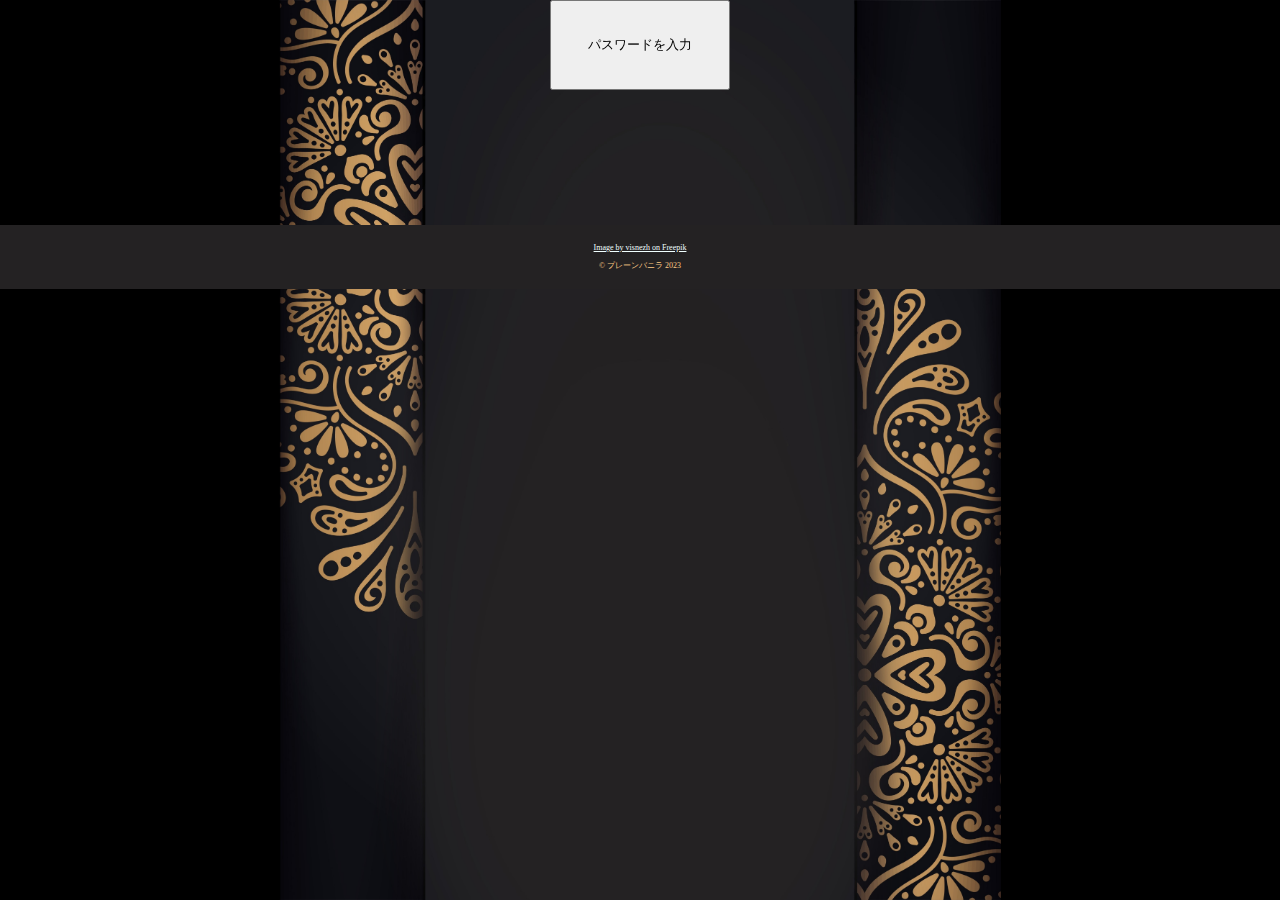
<file: index.html>
<!DOCTYPE html>
<html lang="ja">
<head>
    <script src="index.js"></script>
    <meta charset="UTF-8">
    <meta http-equiv="X-UA-Compatible" content="IE=edge">
    <meta name="viewport" content="width=device-width, initial-scale=1.0">
    <title>四柱推命</title>
    <link rel="stylesheet" href="css/style.css">
</head>
<body>
    <div class="board">
        <div class="none">
            <div class="button_wrapper">
                <input class="pass_button" type="button" value="パスワードを入力" onclick="gate();">
            </div>
        </div>
        <div class="bottom">
        </div>
    </div>
</body>
<footer>
    <p><a href="https://www.freepik.com/author/visnezh">Image by visnezh on Freepik</a>
    <p> © プレーンバニラ 2023 </p>
</footer>
</html>
</file>
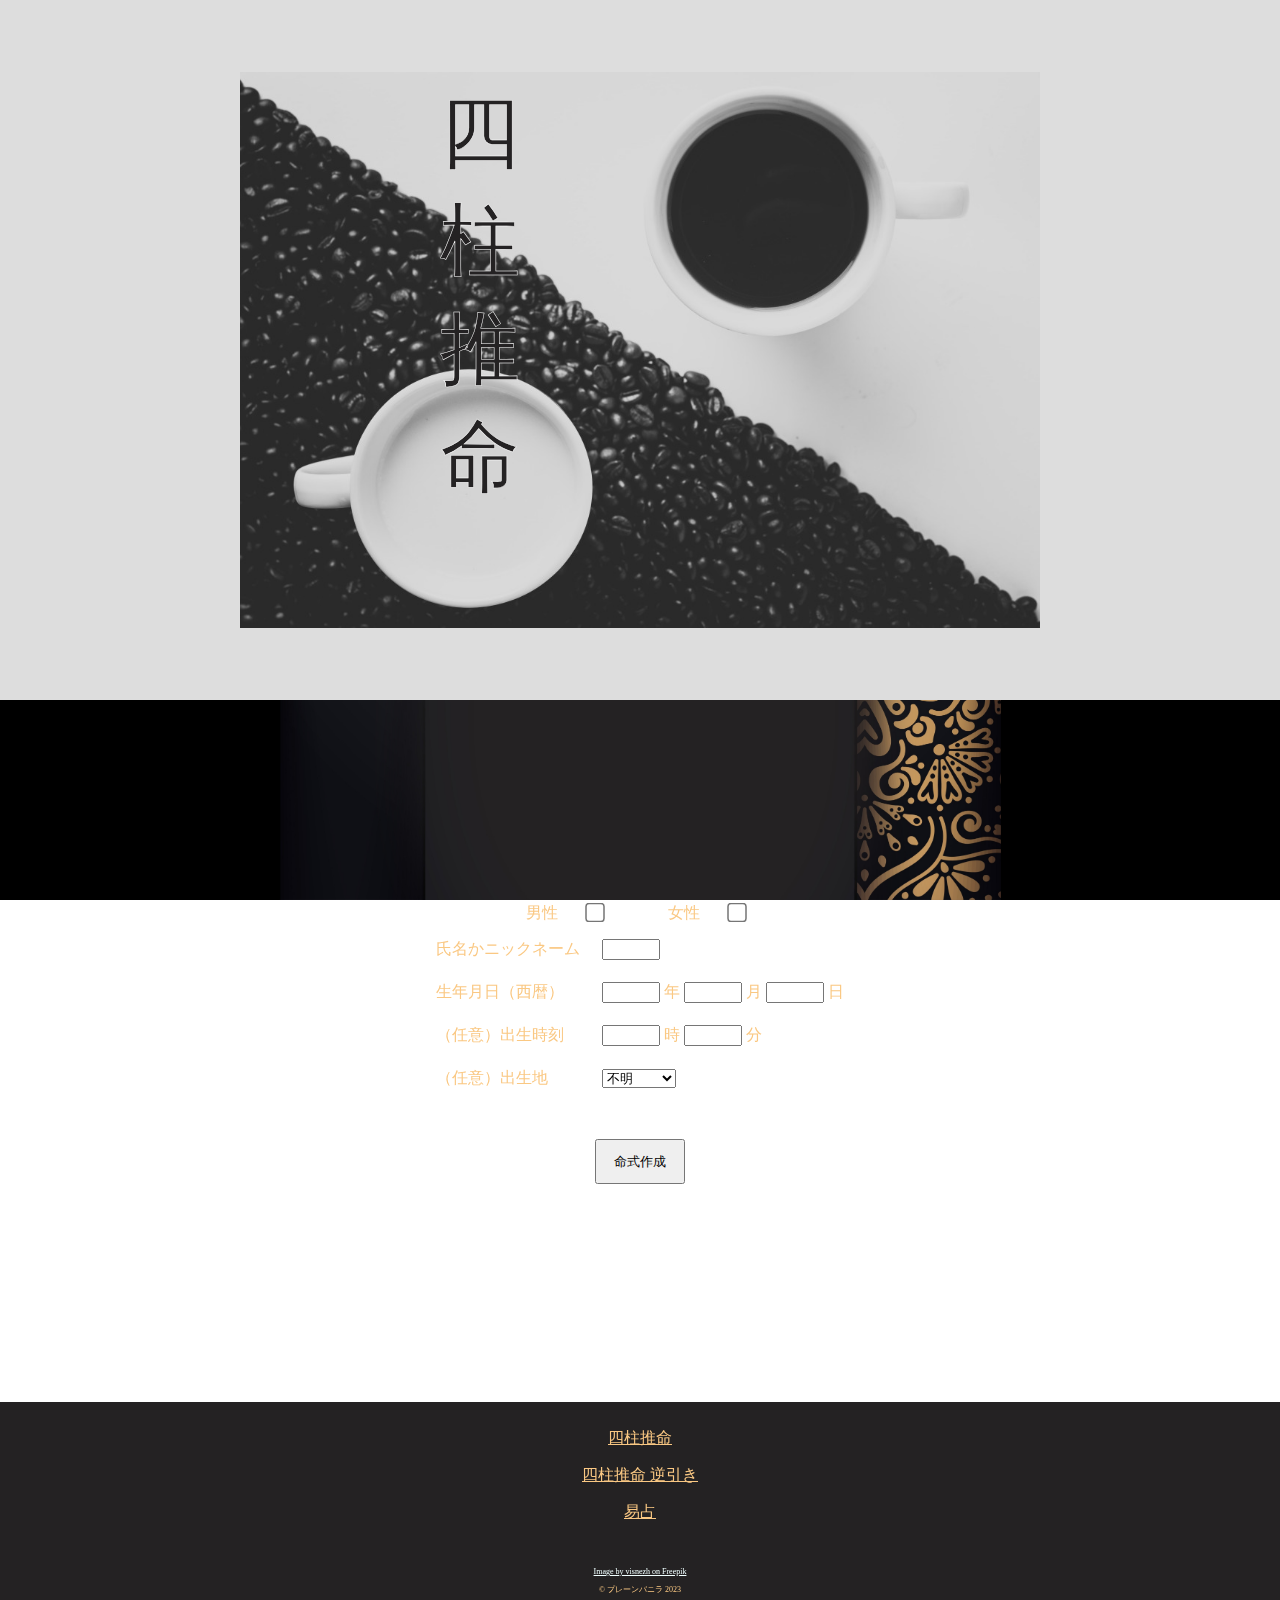
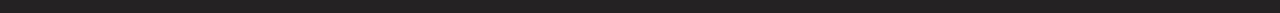
<file: 4chu.html>
<!DOCTYPE html>
<html lang="ja">
<head>
    <script src="4chu.js"></script>
    <meta charset="UTF-8">
    <meta http-equiv="Cache-Control" content="no-store">
    <meta name="viewport" content="width=device-width, initial-scale=1.0">
    <title>四柱推命</title>
    <link rel="stylesheet" href="css/style.css">
</head>
<body>
    <div class="title_image">
        <div class="title">
            <a href="4chu.html">四<BR>柱<BR>推<BR>命</a>
        </div>
    </div>    
    <div class="board">
        <form action="4chu_meishiki.html" method="GET">
                <div class="select">
                    <div>
                        <table>
                            <tr>
                                <td>
                                    <label for="male"> 男性　 </label>
                                </td>
                                <td>
                                    <input type="checkbox" id="male" name="male" onclick="maleClick();">
                                </td>
                                <td> 　　 </td>
                                <td>
                                    <label for="female"> 女性　 </label>   
                                </td>
                                <td>
                                    <input type="checkbox" id="female" name="female" onclick="femaleClick();">
                                </td>
                            </tr>
                        </table>
                    </div>
                </div>
                <table class="inputs">
                    <tr>
                        <td>
                            氏名かニックネーム
                        </td>
                        <td align="left">
                            <input size="9" type="text" id="username" name="username">
                        </td>
                    </tr>
                    <tr>
                        <td>
                            生年月日（西暦）
                        </td>
                        <td align="left">
                            <input type="number" name="year" id="year">
                            年
                            <input type="number" name="month" id="month">
                            月
                            <input type="number" name="day" id="day">
                            日
                        </td>
                    </tr>
                    <tr>
                        <td>
                            （任意）出生時刻
                        </td>
                        <td align="left">
                            <input type="number" name="hour" id="hour">
                            時
                            <input type="number" name="minute" id="minute">
                            分
                        </td>
                    </tr>
                    <tr> 
                        <td>
                            （任意）出生地
                        </td>
                        <td>                        
                            <select name="todohuken" id="todohuken">
                                <option value="不明">不明</option>
                                <option value="東京都">東京都</option>
                                <option value="北海道">北海道</option>
                                <option value="青森県">青森県</option>
                                <option value="岩手県">岩手県</option>
                                <option value="宮城県">宮城県</option>
                                <option value="秋田県">秋田県</option>
                                <option value="山形県">山形県</option>
                                <option value="福島県">福島県</option>
                                <option value="茨城県">茨城県</option>
                                <option value="栃木県">栃木県</option>
                                <option value="群馬県">群馬県</option>
                                <option value="埼玉県">埼玉県</option>
                                <option value="千葉県">千葉県</option>
                                <option value="神奈川県">神奈川県</option>
                                <option value="新潟県">新潟県</option>
                                <option value="富山県">富山県</option>
                                <option value="石川県">石川県</option>
                                <option value="福井県">福井県</option>
                                <option value="山梨県">山梨県</option>
                                <option value="長野県">長野県</option>
                                <option value="岐阜県">岐阜県</option>
                                <option value="静岡県">静岡県</option>
                                <option value="愛知県">愛知県</option>
                                <option value="三重県">三重県</option>
                                <option value="滋賀研">滋賀県</option>
                                <option value="京都府">京都府</option>
                                <option value="大阪府">大阪府</option>
                                <option value="兵庫県">兵庫県</option>
                                <option value="奈良県">奈良県</option>
                                <option value="和歌山県">和歌山県</option>
                                <option value="鳥取県">鳥取県</option>
                                <option value="島根県">島根県</option>
                                <option value="岡山県">岡山県</option>
                                <option value="広島県">広島県</option>
                                <option value="山口県">山口県</option>
                                <option value="徳島県">徳島県</option>
                                <option value="香川県">香川県</option>
                                <option value="愛媛県">愛媛県</option>
                                <option value="高知県">高知県</option>
                                <option value="福岡県">福岡県</option>
                                <option value="佐賀県">佐賀研</option>
                                <option value="長崎県">長崎県</option>
                                <option value="熊本県">熊本県</option>
                                <option value="大分県">大分県</option>
                                <option value="宮崎県">宮崎県</option>
                                <option value="鹿児島県">鹿児島県</option>
                                <option value="沖縄県">沖縄県</option>
                            </select>
                        </td>
                    </tr>
                </table>
                <div class="meishiki_button_wrapper">
                    <BR> 
                    <button type="make" class="meishiki_button" onclick="return make_meishiki();"> 命式作成 </button>
                    <BR><BR>
                </div>
        </form>
    </div>
</body>
<div class="others">
    <p><a href="4chu.html">四柱推命</a>
        <p><a href="4chu_reverse_search.html">四柱推命 逆引き</a>
        <p><a href="eki.html">易占</a>
    </div>
<footer>
    <p><a href="https://www.freepik.com/author/visnezh">Image by visnezh on Freepik</a>
    <p> © プレーンバニラ 2023 </p>
</footer>
</html>
</file>
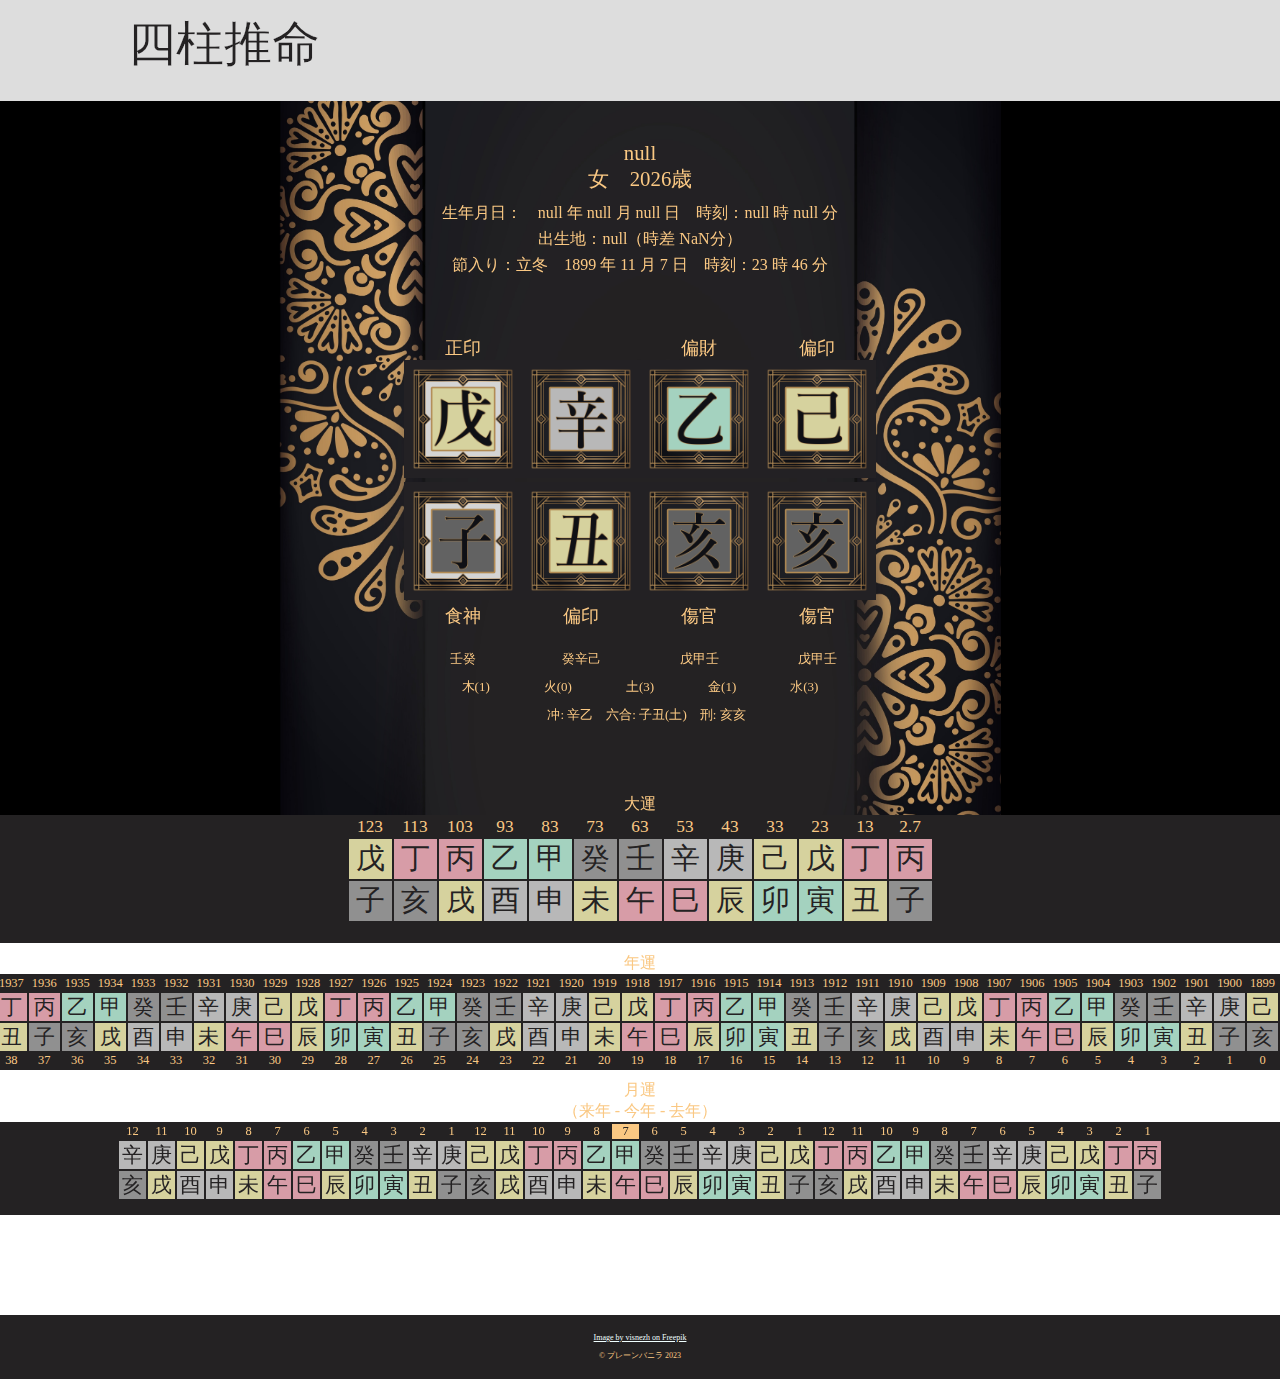
<file: 4chu_meishiki.html>
<!DOCTYPE html>
<html lang="ja">
<head>
    <script src="4chu_meishiki.js"></script>
    <meta charset="UTF-8">
    <meta http-equiv="Cache-Control" content="no-store">
    <meta name="viewport" content="width=device-width, initial-scale=1.0">
    <title>四柱推命</title>
    <link rel="stylesheet" href="css/style.css">
</head>
<body>
    <div class="board">
        <div class="head_band">
            <div class="small_title" onclick="click_title()">
                <a href="4chu.html">四柱推命</a>
            </div>
        </div>
        <div class="result">
            <div class="username">
                <p id="username">エラー</p>
            </div>
            <div class="birth">
                <p id="birthtime">JavaScriptが有効ではありません。<br>設定でJavaScriptを有効にしてください。</p>
            </div>
            <div class="birth_prefecture">
                <p id="birth_prefecture"></p>
            </div>
            <div class="setsuiri">
                <p id="setsuiri"></p>
            </div>
            <div class="meishiki">
                <table class="meishiki_table">
                    <div class="tenkan_tsuhensei">
                        <tr>
                            <td>
                                <div class="jikan_tsuhensei" id="jikan_tsuhensei"></div>
                            </td>
                            <td>
                                <div id="nikkan_tsuhensei"></div>
                            </td>
                            <td>
                                <div class="gekkan_tsuhensei" id="gekkan_tsuhensei"></div>
                            </td>
                            <td>
                                <div class="nenkan_tsuhensei" id="nenkan_tsuhensei"></div>
                            </td>
                        </tr>
                    </div>
                    <tr>
                        <td>
                            <img id="jikan" name="jikan">
                        </td>
                        <td>
                            <img id="nikkan" name="nikkan">
                        </td>
                        <td>
                            <img id="gekkan" name="gekkan">
                        </td>
                        <td>
                            <img id="nenkan" name="nenkan">
                        </td>
                    </tr>
                    <tr>
                        <td>
                            <img id="jishi" name="jishi">
                        </td>
                        <td>
                            <img id="nisshi" name="nisshi">
                        </td>
                        <td>
                            <img id="gesshi" name="gesshi">
                        </td>
                        <td>
                            <img id="nenshi" name="nenshi">
                        </td>
                    </tr>
                    <div class="chishi_tsuhensei">
                        <tr>
                            <td>
                                <div class="jishi_tsuhensei" id="jishi_tsuhensei"></div>
                            </td>
                            <td>
                                <div class="nitshi_tsuhensei" id="nitshi_tsuhensei"></div>
                            </td>
                            <td>
                                <div class="getshi_tsuhensei" id="getshi_tsuhensei"></div>
                            </td>
                            <td>
                                <div class="nenshi_tsuhensei" id="nenshi_tsuhensei"></div>
                            </td>
                        </tr>
                    </div>
                    <div class="zokan">
                        <tr>
                            <td>
                                <div class="outer_jishi_zokan">
                                    <div class="jishi_zokan" id="jishi_zokan"></div>
                                </div>
                            </td>
                            <td>
                                <div class="outer_nitshi_zokan">
                                    <div class="nitshi_zokan" id="nitshi_zokan"></div>
                                </div>
                            </td>
                            <td>
                                <div class="outer_getshi_zokan">
                                    <div class="getshi_zokan" id="getshi_zokan"></div>
                                </div>
                            </td>
                            <td>
                                <div class="outer_nenshi_zokan">
                                    <div class="nenshi_zokan" id="nenshi_zokan"></div>
                                </div>
                            </td>
                        </tr>
                    </div>
                </table>
                <div class="gogyo">
                    <table>
                        <tr>
                            <td>
                                <div id="moku"></div>
                            </td>
                            <td>
                                <div id="ka"></div>
                            </td>
                            <td>
                                <div id="do"></div>
                            </td>
                            <td>
                                <div id="kin"></div>
                            </td>
                            <td>
                                <div id="sui"></div>
                            </td>
                        </tr>
                    </table>
                </div>
                <div class="go_chu_kei" id="go_chu_kei">
                </div>
            </div>
            <div class="daiun_board">
                大運
                <div class="daiun_body" id="daiun_body">
                </div>
            </div>
            <div class="nenun_board">
                年運
                <div class="nenun_body" id="nenun_body">
                </div>
            </div>
            <div class="getsuun_board">
                月運<br>
                （来年 - 今年 - 去年）
                <div class="getsuun_body" id="getsuun_body">
                </div>
            </div>
        </div>
    </div>
</body>
<footer>
    <p><a href="https://www.freepik.com/author/visnezh">Image by visnezh on Freepik</a>
    <p> © プレーンバニラ 2023 </p>
</footer>
</html>
</file>
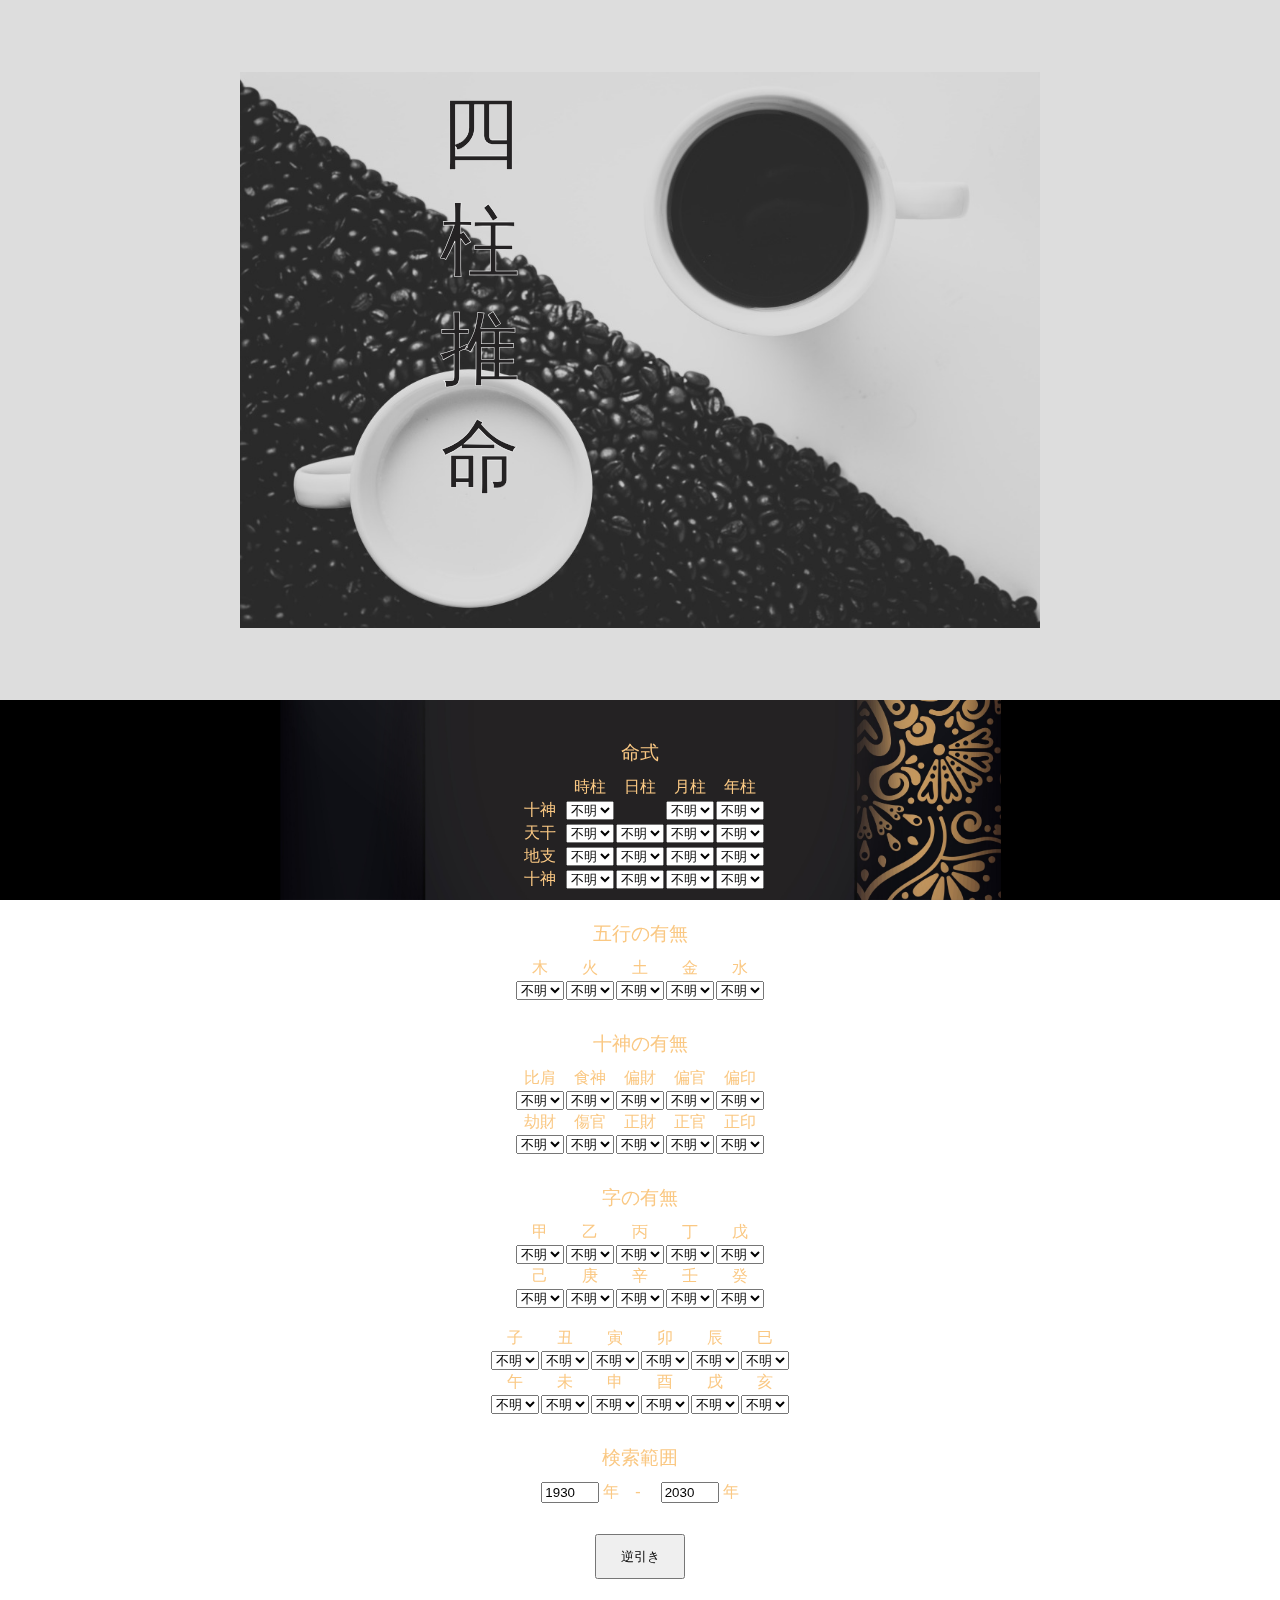
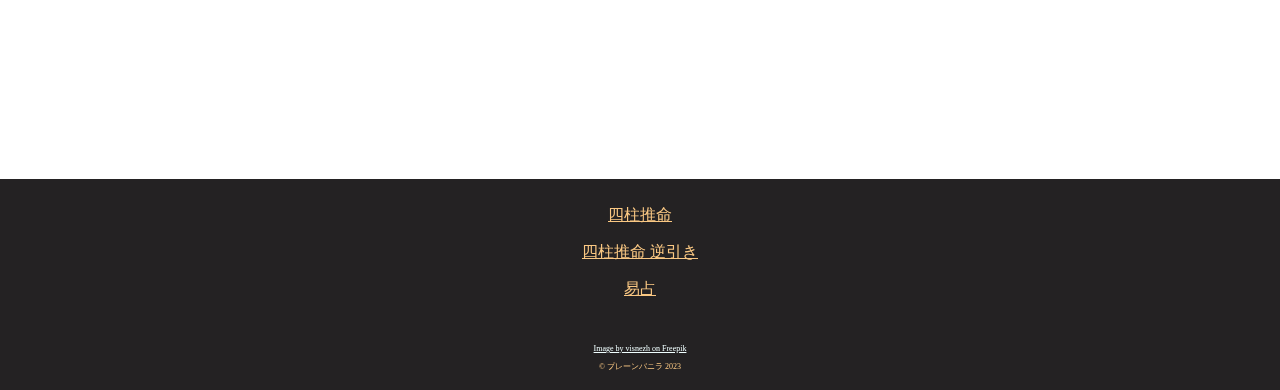
<file: 4chu_reverse_result.html>
<!DOCTYPE html>
<html lang="ja">
<head>
    <script src="4chu_reverse_result.js"></script>
    <meta charset="UTF-8">
    <meta http-equiv="Cache-Control" content="no-store">
    <meta name="viewport" content="width=device-width, initial-scale=1.0">
    <title>四柱推命</title>
    <link rel="stylesheet" href="css/style.css">
</head>
<body>
    <div class="board">
        <div class="head_band">
            <div class="small_title" onclick="click_title()">
                <a href="4chu.html">四柱推命</a>
            </div>
        </div>
        <div class="reverse_result">
            <p id="birthdate_p">エラー</p>
            <div class="range" id="range"></div>
            <div class="birthdate" id="birthdate">
                JavaScriptが有効ではありません。<BR>
                ブラウザの設定でJavaScriptを有効にしてください。
            </div>
        </div>
    </div>
</body>
<div class="others">
    <p><a href="4chu.html">四柱推命</a>
    <p><a href="4chu_reverse_search.html">四柱推命 逆引き</a>
    <p><a href="eki.html">易占</a>
</div>
<footer>
    <p><a href="https://www.freepik.com/author/visnezh">Image by visnezh on Freepik</a>
    <p> © プレーンバニラ 2023 </p>
</footer>
</html>
</file>
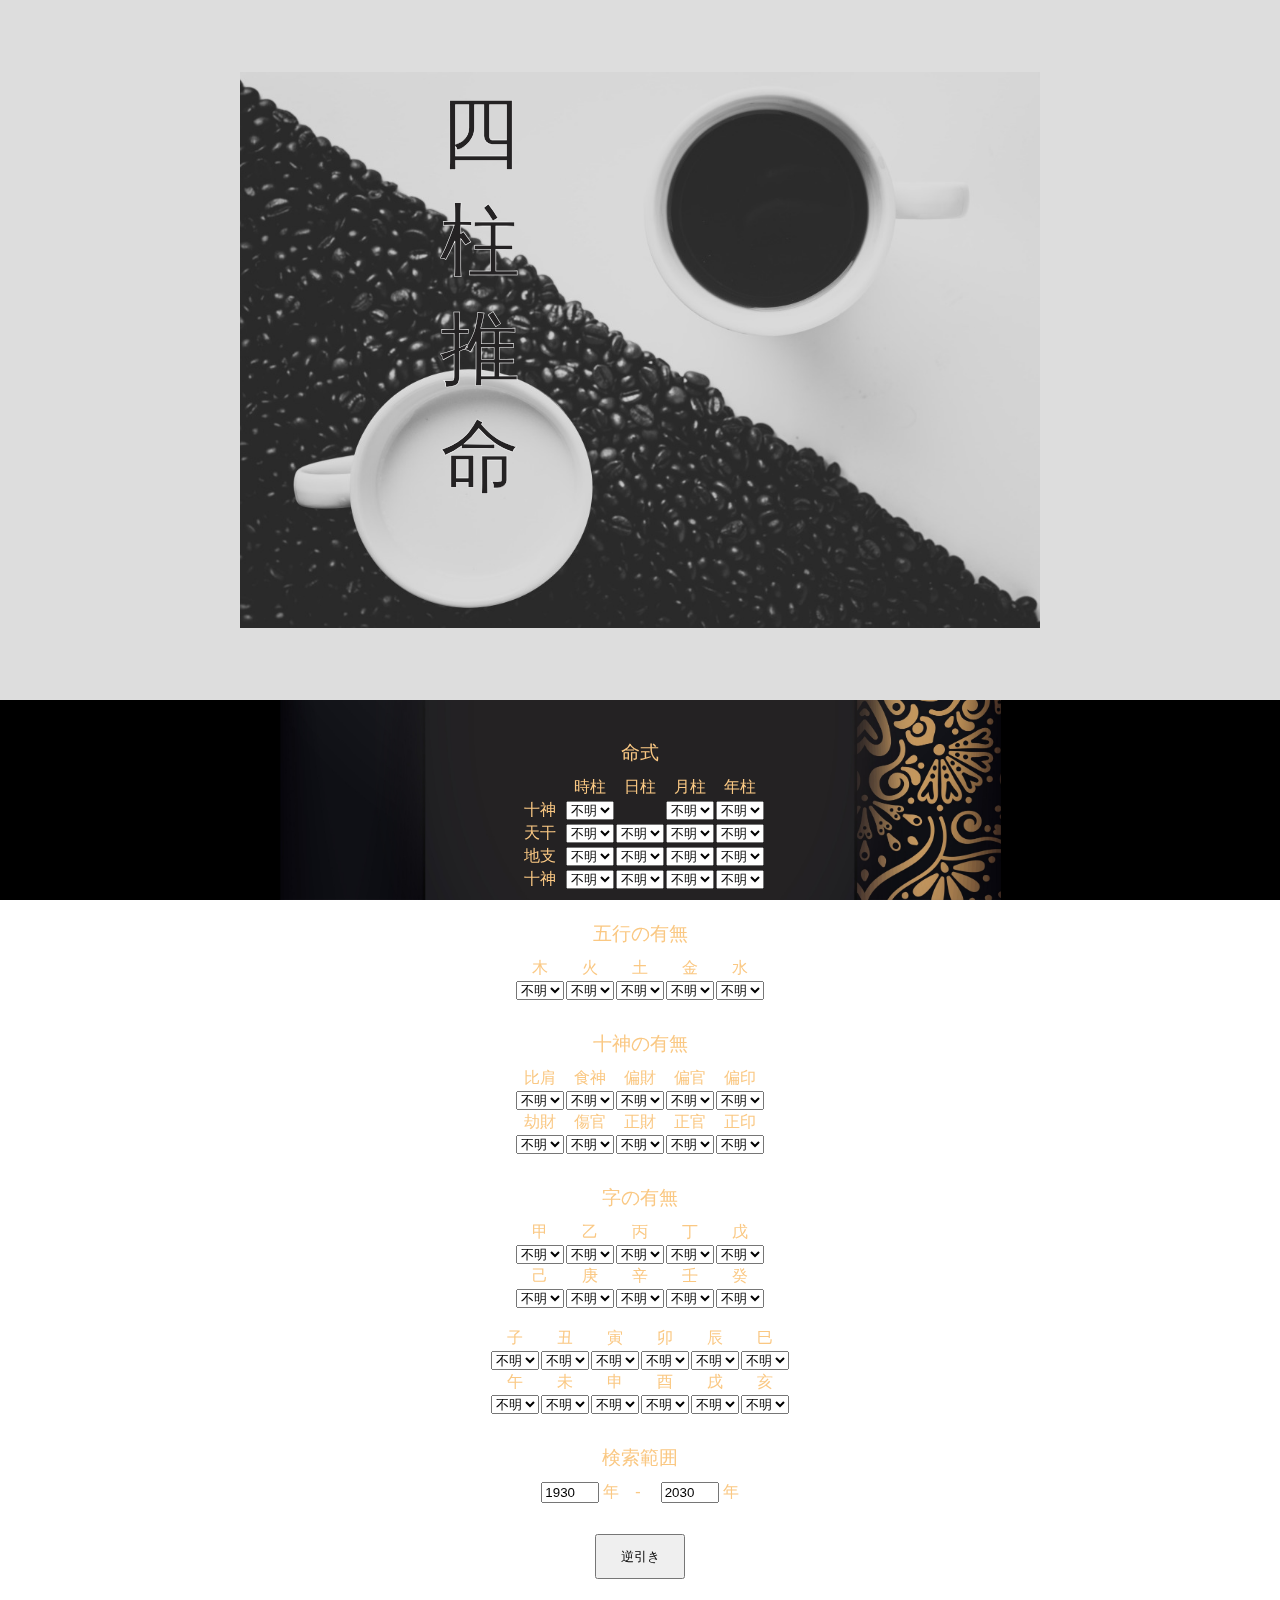
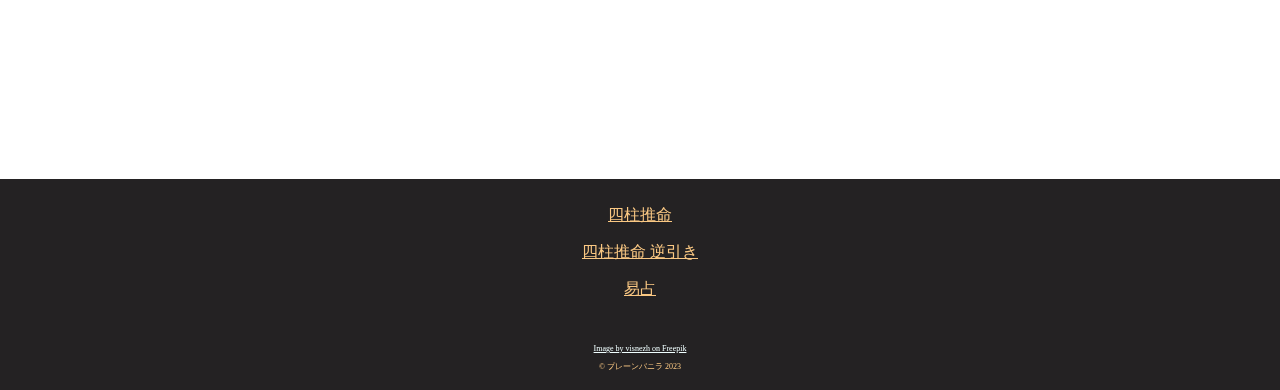
<file: 4chu_reverse_search.html>
<!DOCTYPE html>
<html lang="ja">
<head>
    <script src="4chu_reverse_search.js"></script>
    <meta charset="UTF-8">
    <meta http-equiv="Cache-Control" content="no-store">
    <meta name="viewport" content="width=device-width, initial-scale=1.0">
    <title>四柱推命 逆引き</title>
    <link rel="stylesheet" href="css/style.css">
</head>
<body>
    <div class="title_image">
        <div class="title">
            <a href="4chu.html">四<BR>柱<BR>推<BR>命</a>
        </div>
    </div>    
    <div class="board">
        <form action="4chu_reverse_result.html" method="GET">
            <div class="meishiki_reverse">
                <div class="meishiki_element">
                    <p>命式</p>
                    <table>
                        <tr>
                            <td></td>
                            <td>時柱</td>
                            <td>日柱</td>
                            <td>月柱</td>
                            <td>年柱</td>
                        </tr>
                        <tr>
                            <td>
                                十神　
                            </td>
                            <td>
                                <select name="jikan_jitshin" id="jikan_jitshin">
                                    <option value="不明">不明</option>
                                    <option value="比肩">比肩</option>
                                    <option value="劫財">劫財</option>
                                    <option value="食神">食神</option>
                                    <option value="傷官">傷官</option>
                                    <option value="偏財">偏財</option>
                                    <option value="正財">正財</option>
                                    <option value="偏官">偏官</option>
                                    <option value="正官">正官</option>
                                    <option value="偏印">偏印</option>
                                    <option value="正印">正印</option>
                                </select>
                            </td>
                            <td>

                            </td>
                            <td>
                                <select name="gekkan_jitshin" id="gekkan_jitshin">
                                    <option value="不明">不明</option>
                                    <option value="比肩">比肩</option>
                                    <option value="劫財">劫財</option>
                                    <option value="食神">食神</option>
                                    <option value="傷官">傷官</option>
                                    <option value="偏財">偏財</option>
                                    <option value="正財">正財</option>
                                    <option value="偏官">偏官</option>
                                    <option value="正官">正官</option>
                                    <option value="偏印">偏印</option>
                                    <option value="正印">正印</option>
                                </select>
                            </td>
                            <td>
                                <select name="nenkan_jitshin" id="nenkan_jitshin">
                                    <option value="不明">不明</option>
                                    <option value="比肩">比肩</option>
                                    <option value="劫財">劫財</option>
                                    <option value="食神">食神</option>
                                    <option value="傷官">傷官</option>
                                    <option value="偏財">偏財</option>
                                    <option value="正財">正財</option>
                                    <option value="偏官">偏官</option>
                                    <option value="正官">正官</option>
                                    <option value="偏印">偏印</option>
                                    <option value="正印">正印</option>
                                </select>
                            </td>
                        </tr>
                        <tr>
                            <td>
                                天干　
                            </td>
                            <td>
                                <select name="jikan" id="jikan">
                                    <option value="不明">不明</option>
                                    <option value="甲">甲</option>
                                    <option value="乙">乙</option>
                                    <option value="丙">丙</option>
                                    <option value="丁">丁</option>
                                    <option value="戊">戊</option>
                                    <option value="己">己</option>
                                    <option value="庚">庚</option>
                                    <option value="辛">辛</option>
                                    <option value="壬">壬</option>
                                    <option value="癸">癸</option>
                                </select>
                            </td>
                            <td>
                                <select name="nikkan" id="nikkan">
                                    <option value="不明">不明</option>
                                    <option value="甲">甲</option>
                                    <option value="乙">乙</option>
                                    <option value="丙">丙</option>
                                    <option value="丁">丁</option>
                                    <option value="戊">戊</option>
                                    <option value="己">己</option>
                                    <option value="庚">庚</option>
                                    <option value="辛">辛</option>
                                    <option value="壬">壬</option>
                                    <option value="癸">癸</option>
                                </select>
                            </td>
                            <td>
                                <select name="gekkan" id="gekkan">
                                    <option value="不明">不明</option>
                                    <option value="甲">甲</option>
                                    <option value="乙">乙</option>
                                    <option value="丙">丙</option>
                                    <option value="丁">丁</option>
                                    <option value="戊">戊</option>
                                    <option value="己">己</option>
                                    <option value="庚">庚</option>
                                    <option value="辛">辛</option>
                                    <option value="壬">壬</option>
                                    <option value="癸">癸</option>
                                </select>
                            </td>
                            <td>
                                <select name="nenkan" id="nenkan">
                                    <option value="不明">不明</option>
                                    <option value="甲">甲</option>
                                    <option value="乙">乙</option>
                                    <option value="丙">丙</option>
                                    <option value="丁">丁</option>
                                    <option value="戊">戊</option>
                                    <option value="己">己</option>
                                    <option value="庚">庚</option>
                                    <option value="辛">辛</option>
                                    <option value="壬">壬</option>
                                    <option value="癸">癸</option>
                                </select>
                            </td>
                        </tr>
                        <tr>
                            <td>
                                地支　
                            </td>
                            <td>
                                <select name="jishi" id="jishi">
                                    <option value="不明">不明</option>
                                    <option value="子">子</option>
                                    <option value="丑">丑</option>
                                    <option value="寅">寅</option>
                                    <option value="卯">卯</option>
                                    <option value="辰">辰</option>
                                    <option value="巳">巳</option>
                                    <option value="午">午</option>
                                    <option value="未">未</option>
                                    <option value="申">申</option>
                                    <option value="酉">酉</option>
                                    <option value="戌">戌</option>
                                    <option value="亥">亥</option>
                                </select>
                            </td>
                            <td>
                                <select name="nitshi" id="nitshi">
                                    <option value="不明">不明</option>
                                    <option value="子">子</option>
                                    <option value="丑">丑</option>
                                    <option value="寅">寅</option>
                                    <option value="卯">卯</option>
                                    <option value="辰">辰</option>
                                    <option value="巳">巳</option>
                                    <option value="午">午</option>
                                    <option value="未">未</option>
                                    <option value="申">申</option>
                                    <option value="酉">酉</option>
                                    <option value="戌">戌</option>
                                    <option value="亥">亥</option>
                                </select>
                            </td>
                            <td>
                                <select name="getshi" id="getshi">
                                    <option value="不明">不明</option>
                                    <option value="子">子</option>
                                    <option value="丑">丑</option>
                                    <option value="寅">寅</option>
                                    <option value="卯">卯</option>
                                    <option value="辰">辰</option>
                                    <option value="巳">巳</option>
                                    <option value="午">午</option>
                                    <option value="未">未</option>
                                    <option value="申">申</option>
                                    <option value="酉">酉</option>
                                    <option value="戌">戌</option>
                                    <option value="亥">亥</option>
                                </select>
                            </td>
                            <td>
                                <select name="nenshi" id="nenshi">
                                    <option value="不明">不明</option>
                                    <option value="子">子</option>
                                    <option value="丑">丑</option>
                                    <option value="寅">寅</option>
                                    <option value="卯">卯</option>
                                    <option value="辰">辰</option>
                                    <option value="巳">巳</option>
                                    <option value="午">午</option>
                                    <option value="未">未</option>
                                    <option value="申">申</option>
                                    <option value="酉">酉</option>
                                    <option value="戌">戌</option>
                                    <option value="亥">亥</option>
                                </select>
                            </td>
                        </tr>
                        <tr>
                            <td>
                                十神　
                            </td>
                            <td>
                                <select name="jishi_jitshin" id="jishi_jitshin">
                                    <option value="不明">不明</option>
                                    <option value="比肩">比肩</option>
                                    <option value="劫財">劫財</option>
                                    <option value="食神">食神</option>
                                    <option value="傷官">傷官</option>
                                    <option value="偏財">偏財</option>
                                    <option value="正財">正財</option>
                                    <option value="偏官">偏官</option>
                                    <option value="正官">正官</option>
                                    <option value="偏印">偏印</option>
                                    <option value="正印">正印</option>
                                </select>
                            </td>
                            <td>
                                <select name="nitshi_jitshin" id="nitshi_jitshin">
                                    <option value="不明">不明</option>
                                    <option value="比肩">比肩</option>
                                    <option value="劫財">劫財</option>
                                    <option value="食神">食神</option>
                                    <option value="傷官">傷官</option>
                                    <option value="偏財">偏財</option>
                                    <option value="正財">正財</option>
                                    <option value="偏官">偏官</option>
                                    <option value="正官">正官</option>
                                    <option value="偏印">偏印</option>
                                    <option value="正印">正印</option>
                                </select>
                            </td>
                            <td>
                                <select name="getshi_jitshin" id="getshi_jitshin">
                                    <option value="不明">不明</option>
                                    <option value="比肩">比肩</option>
                                    <option value="劫財">劫財</option>
                                    <option value="食神">食神</option>
                                    <option value="傷官">傷官</option>
                                    <option value="偏財">偏財</option>
                                    <option value="正財">正財</option>
                                    <option value="偏官">偏官</option>
                                    <option value="正官">正官</option>
                                    <option value="偏印">偏印</option>
                                    <option value="正印">正印</option>
                                </select>
                            </td>
                            <td>
                                <select name="nenshi_jitshin" id="nenshi_jitshin">
                                    <option value="不明">不明</option>
                                    <option value="比肩">比肩</option>
                                    <option value="劫財">劫財</option>
                                    <option value="食神">食神</option>
                                    <option value="傷官">傷官</option>
                                    <option value="偏財">偏財</option>
                                    <option value="正財">正財</option>
                                    <option value="偏官">偏官</option>
                                    <option value="正官">正官</option>
                                    <option value="偏印">偏印</option>
                                    <option value="正印">正印</option>
                                </select>
                            </td>
                        </tr>
                    </table>
                </div>
                <div class="gogyo_umu">
                    <p>五行の有無</p>
                    <table>
                        <tr>
                            <td>木</td>
                            <td>火</td>
                            <td>土</td>
                            <td>金</td>
                            <td>水</td>
                        </tr>
                        <tr>
                            <td>
                                <select name="moku" id="moku">
                                    <option value="不明">不明</option>
                                    <option value="有">有</option>
                                    <option value="無">無</option>
                                </select>
                            </td>
                            <td>
                                <select name="ka" id="ka">
                                    <option value="不明">不明</option>
                                    <option value="有">有</option>
                                    <option value="無">無</option>
                                </select>
                            </td>
                            <td>
                                <select name="do" id="do">
                                    <option value="不明">不明</option>
                                    <option value="有">有</option>
                                    <option value="無">無</option>
                                </select>
                            </td>
                            <td>
                                <select name="kin" id="kin">
                                    <option value="不明">不明</option>
                                    <option value="有">有</option>
                                    <option value="無">無</option>
                                </select>
                            </td>
                            <td>
                                <select name="sui" id="sui">
                                    <option value="不明">不明</option>
                                    <option value="有">有</option>
                                    <option value="無">無</option>
                                </select>
                            </td>
                        </tr>
                    </table>
                </div>
                <div class="gogyo_umu">
                    <p>十神の有無</p>
                    <table class="jikkan_umu">
                        <tr>
                            <td>比肩</td>
                            <td>食神</td>
                            <td>偏財</td>
                            <td>偏官</td>
                            <td>偏印</td>
                        </tr>
                        <tr>
                            <td>
                                <select name="hiken_umu" id="hiken_umu">
                                    <option value="不明">不明</option>
                                    <option value="有">有</option>
                                    <option value="無">無</option>
                                </select>
                            </td>
                            <td>
                                <select name="shokushin_umu" id="shokushin_umu">
                                    <option value="不明">不明</option>
                                    <option value="有">有</option>
                                    <option value="無">無</option>
                                </select>
                            </td>
                            <td>
                                <select name="henzai_umu" id="henzai_umu">
                                    <option value="不明">不明</option>
                                    <option value="有">有</option>
                                    <option value="無">無</option>
                                </select>
                            </td>
                            <td>
                                <select name="henkan_umu" id="henkan_umu">
                                    <option value="不明">不明</option>
                                    <option value="有">有</option>
                                    <option value="無">無</option>
                                </select>
                            </td>
                            <td>
                                <select name="hennin_umu" id="hennin_umu">
                                    <option value="不明">不明</option>
                                    <option value="有">有</option>
                                    <option value="無">無</option>
                                </select>
                            </td>
                        </tr>
                        <tr>
                            <td>劫財</td>
                            <td>傷官</td>
                            <td>正財</td>
                            <td>正官</td>
                            <td>正印</td>
                        </tr>
                        <tr>
                            <td>
                                <select name="gozai_umu" id="gozai_umu">
                                    <option value="不明">不明</option>
                                    <option value="有">有</option>
                                    <option value="無">無</option>
                                </select>
                            </td>
                            <td>
                                <select name="shokan_umu" id="shokan_umu">
                                    <option value="不明">不明</option>
                                    <option value="有">有</option>
                                    <option value="無">無</option>
                                </select>
                            </td>
                            <td>
                                <select name="sezai_umu" id="sezai_umu">
                                    <option value="不明">不明</option>
                                    <option value="有">有</option>
                                    <option value="無">無</option>
                                </select>
                            </td>
                            <td>
                                <select name="sekan_umu" id="sekan_umu">
                                    <option value="不明">不明</option>
                                    <option value="有">有</option>
                                    <option value="無">無</option>
                                </select>
                            </td>
                            <td>
                                <select name="sein_umu" id="sein_umu">
                                    <option value="不明">不明</option>
                                    <option value="有">有</option>
                                    <option value="無">無</option>
                                </select>
                            </td>
                        </tr>
                    </table>
                </div>
                <div class="gogyo_umu">
                    <p>字の有無</p>
                    <table class="jikkan_umu">
                        <tr>
                            <td>甲</td>
                            <td>乙</td>
                            <td>丙</td>
                            <td>丁</td>
                            <td>戊</td>
                        </tr>
                        <tr>
                            <td>
                                <select name="jikkan_one" id="jikkan_one">
                                    <option value="不明">不明</option>
                                    <option value="有">有</option>
                                    <option value="無">無</option>
                                </select>
                            </td>
                            <td>
                                <select name="jikkan_two" id="jikkan_two">
                                    <option value="不明">不明</option>
                                    <option value="有">有</option>
                                    <option value="無">無</option>
                                </select>
                            </td>
                            <td>
                                <select name="jikkan_three" id="jikkan_three">
                                    <option value="不明">不明</option>
                                    <option value="有">有</option>
                                    <option value="無">無</option>
                                </select>
                            </td>
                            <td>
                                <select name="jikkan_four" id="jikkan_four">
                                    <option value="不明">不明</option>
                                    <option value="有">有</option>
                                    <option value="無">無</option>
                                </select>
                            </td>
                            <td>
                                <select name="jikkan_five" id="jikkan_five">
                                    <option value="不明">不明</option>
                                    <option value="有">有</option>
                                    <option value="無">無</option>
                                </select>
                            </td>
                        </tr>
                        <tr>
                            <td>己</td>
                            <td>庚</td>
                            <td>辛</td>
                            <td>壬</td>
                            <td>癸</td>
                        </tr>
                        <tr>
                            <td>
                                <select name="jikkan_six" id="jikkan_six">
                                    <option value="不明">不明</option>
                                    <option value="有">有</option>
                                    <option value="無">無</option>
                                </select>
                            </td>
                            <td>
                                <select name="jikkan_seven" id="jikkan_seven">
                                    <option value="不明">不明</option>
                                    <option value="有">有</option>
                                    <option value="無">無</option>
                                </select>
                            </td>
                            <td>
                                <select name="jikkan_eight" id="jikkan_eight">
                                    <option value="不明">不明</option>
                                    <option value="有">有</option>
                                    <option value="無">無</option>
                                </select>
                            </td>
                            <td>
                                <select name="jikkan_nine" id="jikkan_nine">
                                    <option value="不明">不明</option>
                                    <option value="有">有</option>
                                    <option value="無">無</option>
                                </select>
                            </td>
                            <td>
                                <select name="jikkan_ten" id="jikkan_ten">
                                    <option value="不明">不明</option>
                                    <option value="有">有</option>
                                    <option value="無">無</option>
                                </select>
                            </td>
                        </tr>
                    </table>
                    <br>
                    <table class="chishi_umu">
                        <tr>
                            <td>子</td>
                            <td>丑</td>
                            <td>寅</td>
                            <td>卯</td>
                            <td>辰</td>
                            <td>巳</td>
                        </tr>
                        <tr>
                            <td>
                                <select name="chishi_one" id="chishi_one">
                                    <option value="不明">不明</option>
                                    <option value="有">有</option>
                                    <option value="無">無</option>
                                </select>
                            </td>
                            <td>
                                <select name="chishi_two" id="chishi_two">
                                    <option value="不明">不明</option>
                                    <option value="有">有</option>
                                    <option value="無">無</option>
                                </select>
                            </td>
                            <td>
                                <select name="chishi_three" id="chishi_three">
                                    <option value="不明">不明</option>
                                    <option value="有">有</option>
                                    <option value="無">無</option>
                                </select>
                            </td>
                            <td>
                                <select name="chishi_four" id="chishi_four">
                                    <option value="不明">不明</option>
                                    <option value="有">有</option>
                                    <option value="無">無</option>
                                </select>
                            </td>
                            <td>
                                <select name="chishi_five" id="chishi_five">
                                    <option value="不明">不明</option>
                                    <option value="有">有</option>
                                    <option value="無">無</option>
                                </select>
                            </td>
                            <td>
                                <select name="chishi_six" id="chishi_six">
                                    <option value="不明">不明</option>
                                    <option value="有">有</option>
                                    <option value="無">無</option>
                                </select>
                            </td>
                        </tr>
                        <tr>
                            <td>午</td>
                            <td>未</td>
                            <td>申</td>
                            <td>酉</td>
                            <td>戌</td>
                            <td>亥</td>
                        </tr>
                        <tr>
                            <td>
                                <select name="chishi_seven" id="chishi_seven">
                                    <option value="不明">不明</option>
                                    <option value="有">有</option>
                                    <option value="無">無</option>
                                </select>
                            </td>
                            <td>
                                <select name="chishi_eight" id="chishi_eight">
                                    <option value="不明">不明</option>
                                    <option value="有">有</option>
                                    <option value="無">無</option>
                                </select>
                            </td>
                            <td>
                                <select name="chishi_nine" id="chishi_nine">
                                    <option value="不明">不明</option>
                                    <option value="有">有</option>
                                    <option value="無">無</option>
                                </select>
                            </td>
                            <td>
                                <select name="chishi_ten" id="chishi_ten">
                                    <option value="不明">不明</option>
                                    <option value="有">有</option>
                                    <option value="無">無</option>
                                </select>
                            </td>
                            <td>
                                <select name="chishi_eleven" id="chishi_eleven">
                                    <option value="不明">不明</option>
                                    <option value="有">有</option>
                                    <option value="無">無</option>
                                </select>
                            </td>
                            <td>
                                <select name="chishi_twelve" id="chishi_twelve">
                                    <option value="不明">不明</option>
                                    <option value="有">有</option>
                                    <option value="無">無</option>
                                </select>
                            </td>
                        </tr>
                    </table>
                    <table>
                        <p>検索範囲</p>
                        <tr>
                            <td align="left">
                                <input type="number" name="min_year" id="min_year" min="1851" max="2049" value="1930">
                                年　-　
                                <input type="number" name="max_year" id="max_year" min="1851" max="2049" value="2030">
                                年
                            </td>
                        </tr>
                    </table>
                </div>
            </div>


            <div class="meishiki_button_wrapper">
                <button type="make" class="meishiki_button" onclick="return reverse_research();"> 逆引き</button>
            </div>
        </form>
    </div>
</body>
<div class="others">
    <p><a href="4chu.html">四柱推命</a>
    <p><a href="4chu_reverse_search.html">四柱推命 逆引き</a>
    <p><a href="eki.html">易占</a>
</div>
<footer>
    <p><a href="https://www.freepik.com/author/visnezh">Image by visnezh on Freepik</a>
    <p> © プレーンバニラ 2023 </p>
</footer>
</html>
</file>
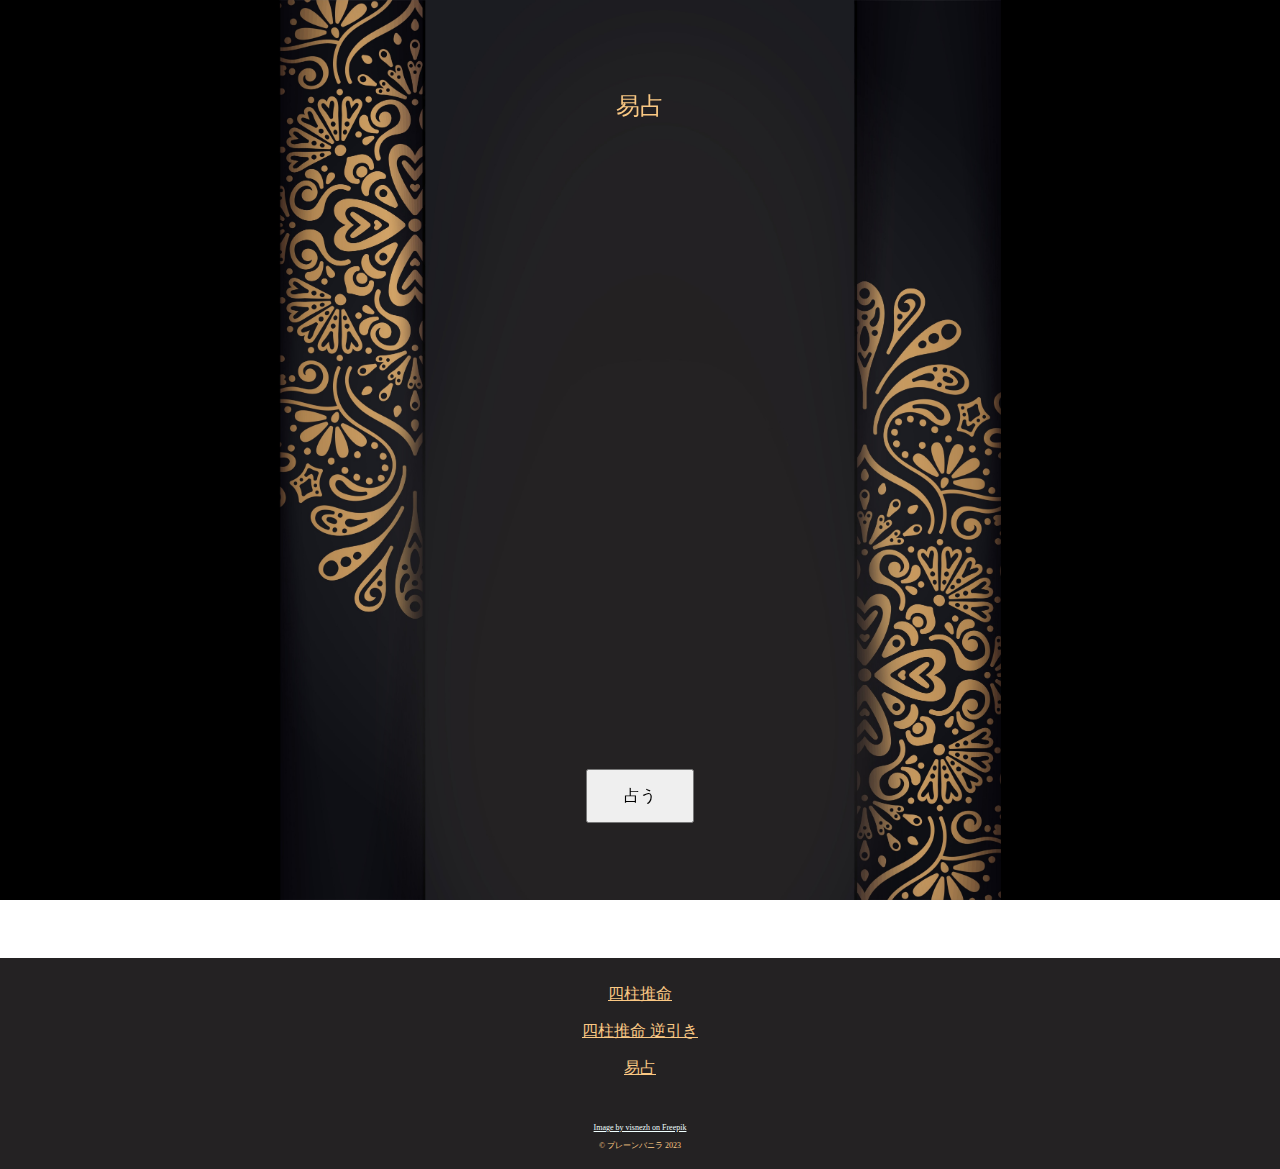
<file: eki.html>
<!DOCTYPE html>
<html lang="ja">
<head>
    <script src="eki.js"></script>
    <meta charset="UTF-8">
    <meta http-equiv="X-UA-Compatible" content="IE=edge">
    <meta name="viewport" content="width=device-width, initial-scale=1.0">
    <title>易占</title>
    <link rel="stylesheet" href="css/style.css">
</head>
<body>
    <div class="board">
        <div class="eki_title">
            易占
        </div>
        <div class="rokujuyon_ka">
            <div class="box1">
                <div class="ka" id="ka">
                    　　
                </div>
            </div>
            <div class="box2">
                <div class="ka_name" id="ka_name">
                    　
                </div>
                <div class="kou" id="kou">
                    　
                </div>
            </div>

        </div>

        <div class="none">
            <div class="button_wrapper">
                <input class="eki_button" id="eki_button" type="button" value="占う" onclick="ekisen();">
            </div>
        </div>
        <div class="bottom">

        </div>
    </div>
</body>
<div class="others">
    <p><a href="4chu.html">四柱推命</a>
    <p><a href="4chu_reverse_search.html">四柱推命 逆引き</a>
    <p><a href="eki.html">易占</a>
</div>
<footer>
    <p><a href="https://www.freepik.com/author/visnezh">Image by visnezh on Freepik</a>
    <p> © プレーンバニラ 2023 </p>
</footer>
</html>
</file>
<file: css/style.css>
@charset "utf-8";

body {
    margin: 0;
    padding: 0;
    position: relative;
    overflow-x: hidden;
}

p {
    color: #fac883;
    text-align: center;
}

.form{
    margin: 0;
    padding: 0;
}

.head_band {
    height: 101px;
    background-color: #dddddd;
}

.small_title a{
    color:inherit;
    text-decoration: none;  
    font-size: 300%;
    position:absolute;
    left: 10%;
    font-family: '游明朝','Yu Mincho',YuMincho,'Hiragino Mincho Pro',serif;
    color: #242223;
    -webkit-text-stroke: 0.2px #FFF;
    margin-top: 12px;
}

.img_center {
    text-align: center;
    margin:0;
}

.board {
    position: relative;
}


.board::before{
    position:fixed;
    top:0;
    left:0;
    z-index:-1;
    height:100vh;
    width:100%;
    background-repeat: no-repeat;
    background-size: 820px;

    background:url("wallpaper.jpg") no-repeat;
    -webkit-background-size:contain;
    background-size: auto 100%;
    background-position: contain;
    background-position: center center;


    background-color: #000000;

    content:"";
}

.title_image {
    background-color: #dddddd;
    background-image:url(yinyang.jpg);
    background-position: center;
    background-repeat: no-repeat;
    background-size: 800px;
    height: 600px;
    padding: 50px;
    margin: 0;
}

.title a{
    color:inherit;
    text-decoration: none;  
    font-size: 500%;
    position:absolute;
    left: 50%;
    margin-left: -200px;
    font-family: '游明朝','Yu Mincho',YuMincho,'Hiragino Mincho Pro',serif;
    color: #242223;
    -webkit-text-stroke: 0.5px #FFF;
    margin-top: 30px;
}

.title p{
    color: #242223;
    margin:0;
}

.username p{
    text-align: center;
    padding-top: 40px;
    color: #fac883;
    font-size: 130%;
    margin:0;
}

.birth {
    padding-top:10px;
}

.birth p{
    text-align: center;
    color: #fac883;
    margin: 0;
}

.birth_prefecture p{
    text-align: center;
    color: #fac883;
    margin: 0;
    padding: 5px;
}

.setsuiri p{
    text-align: center;
    color: #fac883;
    margin: 0;
    padding-bottom: 60px;
}

.select{
    padding-top: 200px;
}

.select table{
    color:#fac883;
    margin-left: auto;
    margin-right: auto;
}

.select td{
    color:#fac883;
    text-align: center;
}

.inputs{
    color:#fac883;
    margin-left: auto;
    margin-right: auto;
    margin:auto
}

.name {
    margin-top: 20px;
    color:#fac883;
    text-align: center;
    margin: 0;
}


.birthday {
    padding-top: 20px;
    color:#fac883;
    text-align: center;
    margin: 0;
}

.birthtime {
    padding-top: 20px;
    color:#fac883;
    text-align: center;
    margin: 0;

}

.birthplace {
    padding-top: 20px;
    color:#fac883;
    text-align: center;
    margin: 0;
}

.inputs td{
    border-collapse:collapse;
    border-spacing: 0;
    margin: 0;
    padding: 10px;
}

.meishiki_button_wrapper {
    padding-top: 20px;
    color:#fac883;
    text-align: center;
    padding-bottom: 200px;
    margin:0;
}

.meishiki_button{
    height: 5vh;
    width: 10vh;
}

input[type=checkbox] {
    transform: scale(1.5);
    margin:0;

}

.meishiki table{
    margin-left: auto;
    margin-right: auto;
    border-collapse:collapse;
    border-spacing: 0;
}

input {
    width: 50px;
}

.meishiki td{
    border-collapse:collapse;
    border-spacing: 0;
    margin: 0;
    padding: 0;
}

.meishiki tr{
    border-collapse:collapse;
    border-spacing: 0;
    margin: 0;
    padding: 0;
}

.meishiki img{
    width: 118px;
    max-width:100%;
    padding: 0;
    margin: 0;
    border-style:none;
}

.meishiki{
    color:#fac883;
    text-align: center;
}

.daiun_board{
    padding-top: 60px;
    text-align: center;
    color: #fac883;
}

.daiun_body{
    margin-top: 0;
    padding-top: 0;
    overflow-x: auto;
    background-color: #242223;
    padding-bottom: 20px;
    direction: rtl;
}

.daiun_body table{
    font-size: 180%;
    margin-left: auto;
    margin-right: auto;
    font-family: serif;
} 

.daiun_body td{
    border-color: #fac883;
    color: #242223;
    padding-left: 7px;
    padding-right: 7px;
    padding-top: 0;
    padding-bottom: 0;
}

.nenun_board{
    padding-top:10px;
    text-align: center;
    color: #fac883;
}


.nenun_body{
    margin-top: 0;
    padding-top: 0;
    overflow-x: auto;
    background-color: #242223;
    direction: rtl;    
}

.nenun_body table{
    font-size: 130%;
    margin-left: auto;
    margin-right: auto;
    font-family: serif;
} 

.nenun_body td{
    border-color: #fac883;
    color: #242223;
    padding-left: 3px;
    padding-right: 3px;
    padding-top: 0;
    padding-bottom: 0;
}


.getsuun_board{
    padding-top:10px;
    text-align: center;
    color: #fac883;
    padding-bottom: 100px;
}


.getsuun_body{
    margin-top: 0;
    padding-top: 0;
    overflow-x: auto;
    background-color: #242223;
    direction: rtl;    
}

.getsuun_body table{
    font-size: 130%;
    margin-left: auto;
    margin-right: auto;
    font-family: serif;
    padding-bottom: 12px;
} 

.getsuun_body td{
    text-align: center;
    border-color: #fac883;
    color: #242223;
    padding-left: 3px;
    padding-right: 3px;
    padding-top: 0;
    padding-bottom: 0;
}

footer a{
    color:azure
}

footer {
    background-color: #242223;
    color: azure;
    text-align: center;
    font-size: 50%;
    padding: 10px;
    
}

.none {
    height: 50%;
}

.pass_button{
    height: 10vh;
    width: 20vh;
}

.button_wrapper{
    text-align:center;
}
 

.eki_button{
    height: 6vh;
    width: 12vh;
    font-size: 100%;
    font-family: '游明朝','Yu Mincho',YuMincho,'Hiragino Mincho Pro',serif;
}
 
.rokujuyon_ka {
    text-align: center;
    padding-top: 3vh;
}

.ka {
    display: inline-block;

    color: #fac883;
    -webkit-writing-mode: vertical-rl;
    -moz-writing-mode: vertical-rl;
    -ms-writing-mode: tb-rl;
    -ms-writing-mode: vertical-rl;
    writing-mode: vertical-rl;
    font-size: 1500%;
}

.box2{
    padding: 3vh;
}

.ka_name{
    color: #fac883;
    font-size: 150%;
}

.kou{
    color: #fac883;
    padding-top: 2vh;
    font-size: 150%;
}

.bottom{
    height:15vh;
}

.eki_title{
    padding-top: 10vh;
    text-align: center;
    color: #fac883;
    font-size: 150%;
    font-family: '游明朝','Yu Mincho',YuMincho,'Hiragino Mincho Pro',serif;
}

.jikan_tsuhensei{
    font-size: 18px;
}
.gekkan_tsuhensei{
    font-size: 18px;
}
.nenkan_tsuhensei{
    font-size: 18px;
}
.jikan_tsuhensei{
    font-size: 18px;
}

.jishi_tsuhensei{
    font-size: 18px;
}
.nitshi_tsuhensei{
    font-size: 18px;
}
.getshi_tsuhensei{
    font-size: 18px;
}
.nenshi_tsuhensei{
    font-size: 18px;
}


.outer_jishi_zokan{
    display: table;
    width: 100%;
    height: 40px;
    font-size: 13px;
}

.jishi_zokan{
    display: table-cell;
    vertical-align: bottom;
}

.outer_nitshi_zokan{
    display: table;
    width: 100%;
    height: 40px;
    font-size: 13px;
}

.nitshi_zokan{
    display: table-cell;
    vertical-align: bottom;
}

.outer_getshi_zokan{
    display: table;
    width: 100%;
    height: 40px;
    font-size: 13px;
}

.getshi_zokan{
    display: table-cell;
    vertical-align: bottom;
}

.outer_nenshi_zokan{
    display: table;
    width: 100%;
    height: 40px;
    font-size: 13px;
}

.nenshi_zokan{
    display: table-cell;
    vertical-align: bottom;
}

.gogyo {
    margin-top: 10px;
}


.gogyo td{
    padding-left:3vh;
    padding-right:3vh;
    font-size: 13px;
}

.go_chu_kei{
    font-size: 13px;
    padding: 10px;
}

.meishiki_reverse{
    padding: 10px;
    text-align: center;
    color: #fac883;
}

.meishiki_reverse p{
    margin: 10px;
    padding-top: 20px;
    font-size: 120%;
}

.meishiki_reverse table{
    margin-left: auto;
    margin-right: auto;
    border-collapse:collapse;
    border-spacing: 0;
}

.birthdate{
    text-align: center;
    color: #fac883;
    line-height: 200%;
}

.reverse_result{
    height: 90vh;
}

.reverse_result p{
    padding-top: 70px;
    padding-bottom: 0px;
    margin: 0;
    font-size: 120%;
}

.range{
    text-align: center;
    color: #fac883;
    padding-bottom: 20px;
}

.others {
    text-align: center;
    color: #fac883;
    background-color: #242223;
    margin-top: 0;
    padding: 10px;
}

::-webkit-scrollbar {
    width: 10px;
    height: 5px;
}
::-webkit-scrollbar-track {
background-color: #fac883;
}
::-webkit-scrollbar-thumb {
background: #242223;
}

.others a{
    color:inherit;
    font-size: 100%;
}
</file>
